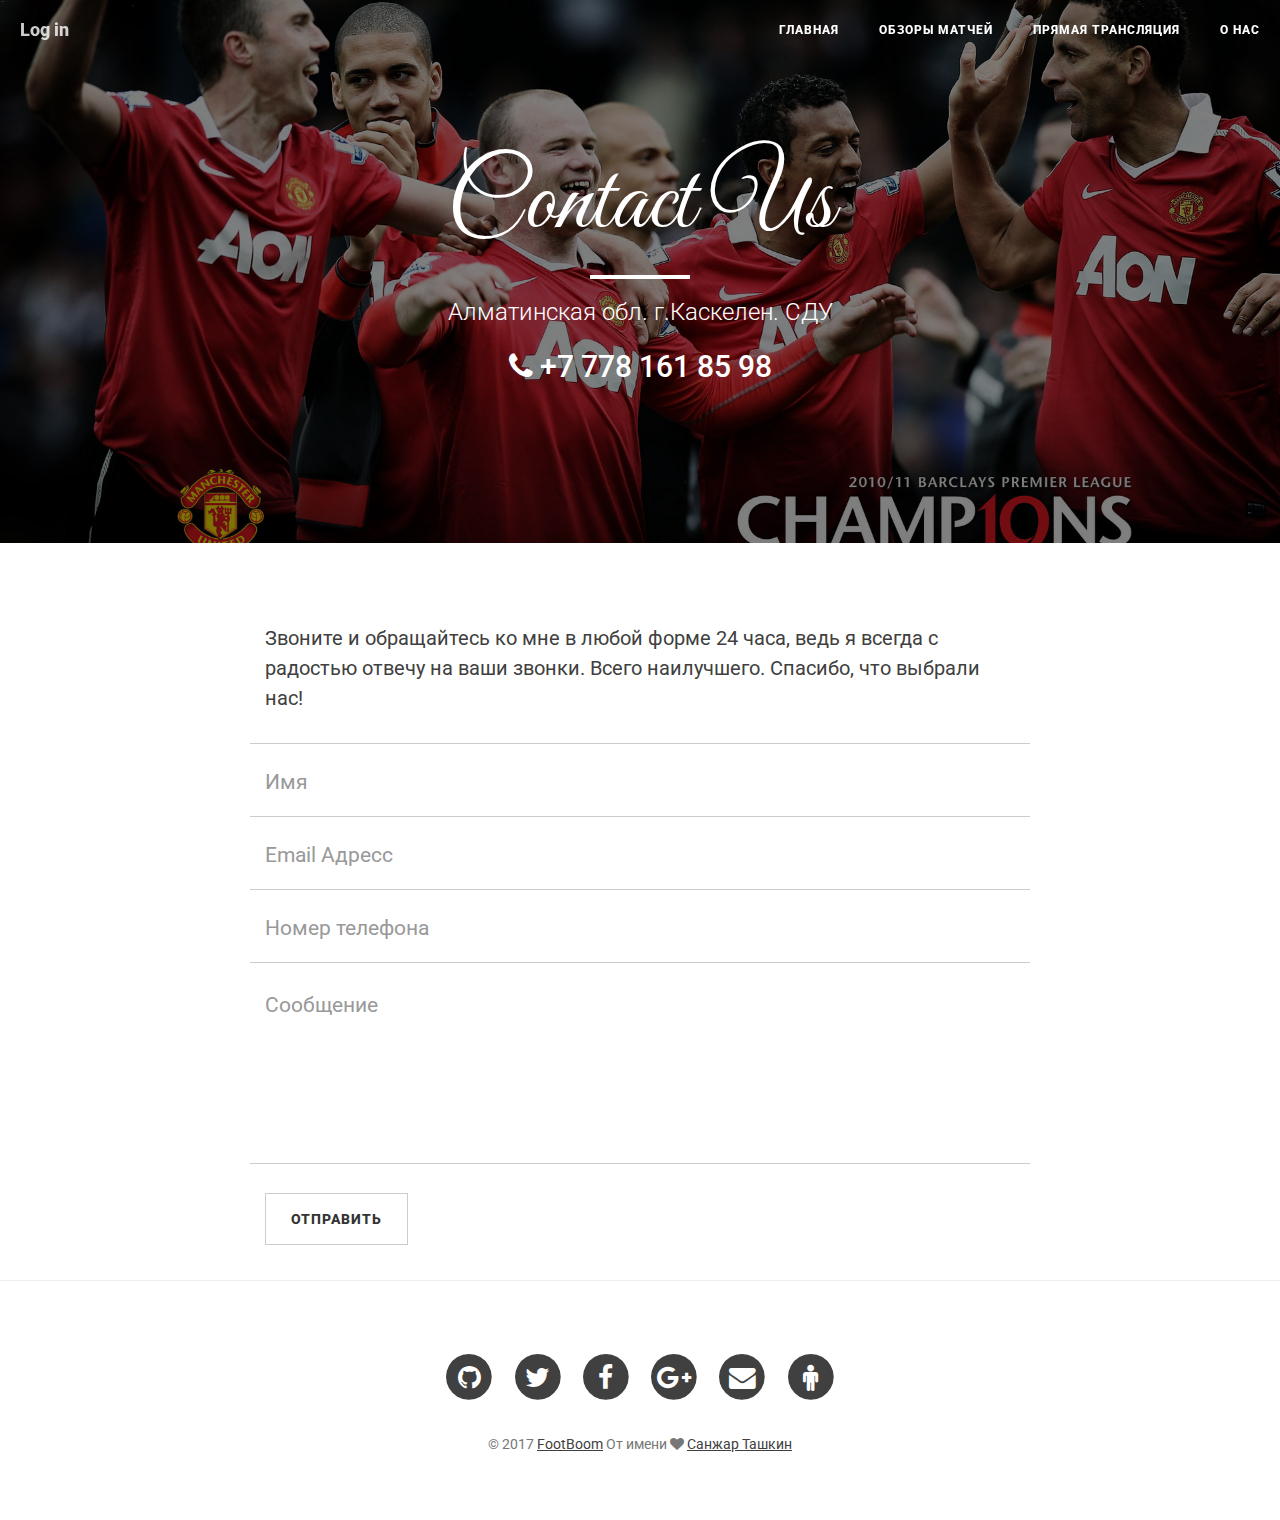
<file: contact.html>
<!DOCTYPE html>
<html lang="en">

<head>

    <meta charset="utf-8">
    <meta http-equiv="X-UA-Compatible" content="IE=edge">
    <meta name="viewport" content="width=device-width, initial-scale=1">
    <meta name="description" content="">
    <meta name="author" content="">

    <title>Site for footbal reviews - О нас</title>

    <link href="css/bootstrap.min.css" rel="stylesheet">

    <link href="css/sanzhik.css" rel="stylesheet">

    <link href="http://maxcdn.bootstrapcdn.com/font-awesome/4.1.0/css/font-awesome.min.css" rel="stylesheet" type="text/css">
    <link href='http://fonts.googleapis.com/css?family=Great+Vibes' rel='stylesheet' type='text/css'>
    <link href='http://fonts.googleapis.com/css?family=Roboto:400,300,100,500,700,900' rel='stylesheet' type='text/css'>

</head>

<body>

    <nav class="navbar navbar-default navbar-custom navbar-fixed-top">
        <div class="container-fluid">
            <div class="navbar-header page-scroll">
                <button type="button" class="navbar-toggle" data-toggle="collapse" data-target="#bs-example-navbar-collapse-1">
                    <span class="sr-only">Toggle navigation</span>
                    <span class="icon-bar"></span>
                    <span class="icon-bar"></span>
                    <span class="icon-bar"></span>
                </button>
                <a class="navbar-brand" href="index/login.html">Log in</a>
            </div>

            <div class="collapse navbar-collapse" id="bs-example-navbar-collapse-1">
                <ul class="nav navbar-nav navbar-right">
                    <li>
                        <a href="index.html">Главная</a>
                    </li>
                    <li>
                        <a href="page.html">Обзоры матчей</a>
                    </li>
                    <li>
                        <a href="page.html">Прямая трансляция</a>
                    </li>
                    <li>
                        <a href="contact.html">О нас</a>
                    </li>
                </ul>
            </div>
        </div>
    </nav>

    <header class="intro-header" style="background-image: url('img/caralog12.jpg')">
        <div class="container overlay">
            <div class="row">
                <div class="col-lg-6 col-lg-offset-3 col-md-8 col-md-offset-2">
                    <div class="page-heading">
                        <h1>Contact Us</h1>
                        <hr class="small">
                        <span class="subheading">Алматинская обл. г.Каскелен. СДУ</span>
                        <h2><i class="fa fa-phone"></i> +7 778 161 85 98</h2>
                    </div>
                </div>
            </div>
        </div>
    </header>

    <div class="container">
        <div class="row">
            <div class="col-lg-8 col-lg-offset-2 col-md-10 col-md-offset-1">
                <p>Звоните и обращайтесь ко мне в любой форме 24 часа, ведь я всегда с радостью отвечу на ваши звонки. Всего наилучшего. Спасибо, что выбрали нас!</p>
                <form name="sentMessage" id="contactForm" novalidate>
                    <div class="row control-group">
                        <div class="form-group col-xs-12 floating-label-form-group controls">
                            <label>Name</label>
                            <input type="text" class="form-control" placeholder="Имя" id="name" required data-validation-required-message="Please enter your name.">
                            <p class="help-block text-danger"></p>
                        </div>
                    </div>
                    <div class="row control-group">
                        <div class="form-group col-xs-12 floating-label-form-group controls">
                            <label>Email Address</label>
                            <input type="email" class="form-control" placeholder="Email Aдресс" id="email" required data-validation-required-message="Please enter your email address.">
                            <p class="help-block text-danger"></p>
                        </div>
                    </div>
                    <div class="row control-group">
                        <div class="form-group col-xs-12 floating-label-form-group controls">
                            <label>Phone Number</label>
                            <input type="tel" class="form-control" placeholder="Номер телефона" id="phone" required data-validation-required-message="Please enter your phone number.">
                            <p class="help-block text-danger"></p>
                        </div>
                    </div>
                    <div class="row control-group">
                        <div class="form-group col-xs-12 floating-label-form-group controls">
                            <label>Message</label>
                            <textarea rows="5" class="form-control" placeholder="Сообщение" id="message" required data-validation-required-message="Please enter a message."></textarea>
                            <p class="help-block text-danger"></p>
                        </div>
                    </div>
                    <br>
                    <div id="success"></div>
                    <div class="row">
                        <div class="form-group col-xs-12">
                            <button type="submit" class="btn btn-default">Отправить</button>
                        </div>
                    </div>

                </form>
            </div>
        </div>
    </div>

    <ymaps class="ymaps-2-1-56-islets_serp" style="max-height: 450px;"><ymaps id="id_151248851525726789633"></ymaps>

    <script type="text/javascript" charset="utf-8" async src="https://api-maps.yandex.ru/services/constructor/1.0/js/?um=constructor%3Ae45ea30ebe16d0dcabd7c49fdd78838cffc6c18433f9b8236391d9f9c42dde70&amp;width=100%&amp;height=500&amp;lang=ru_RU&amp;scroll=true"></script>

    <hr>

<footer>
        <div class="container">
            <div class="row">
                <div class="col-lg-8 col-lg-offset-2 col-md-10 col-md-offset-1">
                    <ul class="list-inline text-center">
                        <li>
                            <a href="https://vk.com/idm1kkey">
                                <span class="fa-stack fa-lg">
                                    <i class="fa fa-circle fa-stack-2x"></i>
                                    <i class="fa fa-github fa-stack-1x fa-inverse"></i>
                                </span>
                            </a>
                        </li>
                        <li>
                            <a href="https://vk.com/idm1kkey">
                                <span class="fa-stack fa-lg">
                                    <i class="fa fa-circle fa-stack-2x"></i>
                                    <i class="fa fa-twitter fa-stack-1x fa-inverse"></i>
                                </span>
                            </a>
                        </li>
                        <li>
                            <a href="https://vk.com/idm1kkey">
                                <span class="fa-stack fa-lg">
                                    <i class="fa fa-circle fa-stack-2x"></i>
                                    <i class="fa fa-facebook fa-stack-1x fa-inverse"></i>
                                </span>
                            </a>
                        </li>

                        <li>
                            <a href="https://www.google.kz/search?q=google&oq=goog&aqs=chrome.3.69i60l3j0l2j69i60.3852j0j7&sourceid=chrome&ie=UTF-8">
                                <span class="fa-stack fa-lg">
                                    <i class="fa fa-circle fa-stack-2x"></i>
                                    <i class="fa fa-google-plus fa-stack-1x fa-inverse"></i>
                                </span>
                            </a>
                        </li>
                        <li>
                            <a href="https://www.google.com/intl/ru/gmail/about/">
                                <span class="fa-stack fa-lg">
                                    <i class="fa fa-circle fa-stack-2x"></i>
                                    <i class="fa fa-envelope fa-stack-1x fa-inverse"></i>
                                </span>
                            </a>
                        </li>
                        <li>
                            <a href="https://vk.com/idm1kkey">
                                <span class="fa-stack fa-lg">
                                    <i class="fa fa-circle fa-stack-2x"></i>
                                    <i class="fa fa-male fa-stack-1x fa-inverse"></i>
                                </span>
                            </a>
                        </li>
                    </ul>
                    <p class="copyright text-muted">&copy; 2017 <a href="https://online.footboom.kz/">FootBoom</a>
                        От имени <i class="fa fa-heart"></i> <a href="https://vk.com/idm1kkey">Санжар Ташкин</a></p>
                </div>
            </div>
        </div>
    </footer>


    <script src="js/jquery.js"></script>

    <script src="js/bootstrap.min.js"></script>

    <script src="js/sanzhik.min.js"></script>

    <script src="js/SmoothScroll.js"></script>


</body>

</html>
</file>
<file: css/sanzhik.css>
/*!
 * Small Business v1.0.0 (http://forbetterweb.com)
 * Copyright 2014 ForBetterWeb
 * Licensed under Apache 2.0 (https://github.com/IronSummitMedia/startbootstrap/blob/gh-pages/LICENSE)
 */

body {
  font-family: Roboto, sans-serif;
  font-size: 20px;
  color: #404040;
}
p {
  line-height: 1.5;
  margin: 30px 0;
}
p a {
  text-decoration: underline;
}
h1,
h2,
h3,
h4,
h5,
h6 {
  font-weight: 500;
}
a {
  color: #404040;
}
a:hover,
a:focus {
  color: #0085a1;
}
a img:hover,
a img:focus {
  cursor: zoom-in;
}
blockquote {
  color: #808080;
  font-style: italic;
}
hr.small {
  max-width: 100px;
  margin: 15px auto;
  border-width: 4px;
  border-color: white;
}
.navbar-custom {
  position: absolute;
  top: 0;
  left: 0;
  width: 100%;
  z-index: 3;
  font-family: Roboto, sans-serif;
}
.navbar-custom .navbar-brand {
  font-weight: 800;
}
.navbar-custom .nav li a {
  text-transform: uppercase;
  font-size: 12px;
  font-weight: 800;
  letter-spacing: 1px;
}
@media only screen and (min-width: 768px) {
  .navbar-custom {
    background: transparent;
    border-bottom: 1px solid transparent;
  }
  .navbar-custom .navbar-brand {
    color: white;
    padding: 20px;
  }
  .navbar-custom .navbar-brand:hover,
  .navbar-custom .navbar-brand:focus {
    color: rgba(255, 255, 255, 0.8);
  }
  .navbar-custom .nav li a {
    color: white;
    padding: 20px;
  }
  .navbar-custom .nav li a:hover,
  .navbar-custom .nav li a:focus {
    color: rgba(255, 255, 255, 0.8);
  }
}
@media only screen and (min-width: 1170px) {
  .navbar-custom {
    -webkit-transition: background-color 0.3s;
    -moz-transition: background-color 0.3s;
    transition: background-color 0.3s;
    /* Force Hardware Acceleration in WebKit */
    -webkit-transform: translate3d(0, 0, 0);
    -moz-transform: translate3d(0, 0, 0);
    -ms-transform: translate3d(0, 0, 0);
    -o-transform: translate3d(0, 0, 0);
    transform: translate3d(0, 0, 0);
    -webkit-backface-visibility: hidden;
    backface-visibility: hidden;
  }
  .navbar-custom.is-fixed {
    /* when the user scrolls down, we hide the header right above the viewport */
    position: fixed;
    top: -61px;
    background-color: rgba(255, 255, 255, 0.9);
    border-bottom: 1px solid #f2f2f2;
    -webkit-transition: -webkit-transform 0.3s;
    -moz-transition: -moz-transform 0.3s;
    transition: transform 0.3s;
  }
  .navbar-custom.is-fixed .navbar-brand {
    color: #404040;
  }
  .navbar-custom.is-fixed .navbar-brand:hover,
  .navbar-custom.is-fixed .navbar-brand:focus {
    color: #0085a1;
  }
  .navbar-custom.is-fixed .nav li a {
    color: #404040;
  }
  .navbar-custom.is-fixed .nav li a:hover,
  .navbar-custom.is-fixed .nav li a:focus {
    color: #0085a1;
  }
  .navbar-custom.is-visible {
    /* if the user changes the scrolling direction, we show the header */
    -webkit-transform: translate3d(0, 100%, 0);
    -moz-transform: translate3d(0, 100%, 0);
    -ms-transform: translate3d(0, 100%, 0);
    -o-transform: translate3d(0, 100%, 0);
    transform: translate3d(0, 100%, 0);
  }
}


.overlay {
  background: rgba(0, 0, 0, 0.5);
  width: 100%;
  height: 100%;
}

.intro-header {
  background-color: #808080;
  background: no-repeat center center;
  background-attachment: scroll;
  -webkit-background-size: cover;
  -moz-background-size: cover;
  background-size: cover;
  -o-background-size: cover;
  margin-bottom: 50px;
}
.intro-header .site-heading,
.intro-header .post-heading,
.intro-header .page-heading {
  padding: 100px 0 50px;
  color: white;
}
@media only screen and (min-width: 768px) {
  .intro-header .site-heading,
  .intro-header .post-heading,
  .intro-header .page-heading {
    padding: 150px 0;
  }
}
.intro-header .site-heading,
.intro-header .page-heading {
  text-align: center;
}
.intro-header .site-heading h1,
.intro-header .page-heading h1 {
  margin-top: 0;
  font-size: 80px;
  font-family: 'Great Vibes', serif;
}
.intro-header .site-heading .subheading,
.intro-header .page-heading .subheading {
  font-size: 24px;
  line-height: 1.5;
  display: block;
  font-family: Roboto, sans-serif;
  font-weight: 300;
  margin: 10px 0 0;
}
.intro-header a {
color: #fff;
border-bottom:1px solid #ccc;
}
.intro-header a:hover {
text-decoration: none;
}

@media only screen and (min-width: 768px) {
  .intro-header .site-heading h1,
  .intro-header .page-heading h1 {
    font-size: 100px;
  }
}
.intro-header .post-heading h1 {
  font-size: 35px;
}
.intro-header .post-heading .subheading,
.intro-header .post-heading .meta {
  line-height: 1.1;
  display: block;
}
.intro-header .post-heading .subheading {
  font-family: Roboto, sans-serif;
  font-size: 24px;
  margin: 10px 0 30px;
  font-weight: 600;
}
.intro-header .post-heading .meta {
  font-family: Roboto, sans-serif
  font-style: italic;
  font-weight: 300;
  font-size: 20px;
}
.intro-header .post-heading .meta a {
  color: white;
}
@media only screen and (min-width: 768px) {
  .intro-header .post-heading h1 {
    font-size: 55px;
  }
  .intro-header .post-heading .subheading {
    font-size: 30px;
  }
}

@media only screen and (min-width: 1200px) {
  .container-90 {
    width:90%;
  }
}

.post-preview {
  padding-bottom:20px;
}
.post-preview > a {
  color: #333;
}
.post-preview h2 {
  font-size: 26px;
}
.post-preview > a:hover,
.post-preview > a:focus {
  text-decoration: none;
  color: #666;
}
.post-preview > a > .post-title {
  margin: 20px 0;
}
.post-preview > a > .post-subtitle {
  margin: 0;
  font-weight: 300;
  font-size: 20px;
  line-height: 26px;
}
p.post-meta {
  color: #808080;
  font-size: 14px;
  margin: 0 0 10px;
}
p.post-meta > a {
  text-decoration: none;
  color: #404040;
}
.post-meta > a:hover,
.post-meta > a:focus {
  color: #0085a1;
  text-decoration: underline;
}

.section-heading {
  font-size: 36px;
  margin-top: 60px;
  font-weight: 700;
  margin-top: 10px;
}
.caption {
  text-align: center;
  font-size: 14px;
  padding: 10px;
  font-style: italic;
  margin: 0;
  display: block;
  border-bottom-right-radius: 5px;
  border-bottom-left-radius: 5px;
}
footer {
  padding: 50px 0 65px;
}
footer .list-inline {
  margin: 0;
  padding: 0;
}
footer .copyright {
  font-size: 14px;
  text-align: center;
  margin-bottom: 0;
}
.floating-label-form-group {
  font-size: 14px;
  position: relative;
  margin-bottom: 0;
  padding-bottom: 0.5em;
  border-bottom: 1px solid #ccc;
}
.floating-label-form-group input,
.floating-label-form-group textarea {
  z-index: 1;
  position: relative;
  padding-right: 0;
  padding-left: 0;
  border: none;
  border-radius: 0;
  font-size: 1.5em;
  background: none;
  box-shadow: none !important;
  resize: none;
}
.floating-label-form-group label {
  display: block;
  z-index: 0;
  position: relative;
  top: 2em;
  margin: 0;
  font-size: 0.85em;
  line-height: 1.764705882em;
  vertical-align: middle;
  vertical-align: baseline;
  opacity: 0;
  -webkit-transition: top 0.3s ease,opacity 0.3s ease;
  -moz-transition: top 0.3s ease,opacity 0.3s ease;
  -ms-transition: top 0.3s ease,opacity 0.3s ease;
  transition: top 0.3s ease,opacity 0.3s ease;
}
.floating-label-form-group::not(:first-child) {
  padding-left: 14px;
  border-left: 1px solid #eeeeee;
}
.floating-label-form-group-with-value label {
  top: 0;
  opacity: 1;
}
.floating-label-form-group-with-focus label {
  color: #0085a1;
}
form .row:first-child .floating-label-form-group {
  border-top: 1px solid #ccc;
}
.btn {
  font-family: Roboto, sans-serif;
  text-transform: uppercase;
  font-size: 14px;
  font-weight: 800;
  letter-spacing: 1px;
  border-radius: 0;
  padding: 15px 25px;
}
.btn-lg {
  font-size: 16px;
  padding: 25px 35px;
}
.btn-default:hover,
.btn-default:focus {
  background-color: #0085a1;
  border: 1px solid #0085a1;
  color: white;
}
.pager {
  margin: 20px 0 0;
  float:left;
}
.pager li > a,
.pager li > span {
  text-transform: uppercase;
  font-size: 12px;
  font-weight: 800;
  letter-spacing: 1px;
  display: table;
}

.pager li > a {
  width: 6em;
  height: 6em;
  line-height: 5em;
  background-color: white;
  border-radius: 50%;
  vertical-align: middle;
}

.pager li > a:hover,
.pager li > a:focus {
  color: white;
  background-color: #0085a1;
  border: 1px solid #0085a1;
}
.pager .disabled > a,
.pager .disabled > a:hover,
.pager .disabled > a:focus,
.pager .disabled > span {
  color: #808080;
  background-color: #404040;
  cursor: not-allowed;
}
::-moz-selection {
  color: white;
  text-shadow: none;
  background: #0085a1;
}
::selection {
  color: white;
  text-shadow: none;
  background: #0085a1;
}
img::selection {
  color: white;
  background: transparent;
}
img::-moz-selection {
  color: white;
  background: transparent;
}
body {
  webkit-tap-highlight-color: #0085a1;
}
.item-title {
  background-color: rgba(0, 0, 0, 0);
  position: absolute;
  width: 100%;
  height: 100%;
  display: flex;
  justify-content: center;
  align-items: center;
} 
.item-title div {
  margin-top: -150px;
  display: flex;
  flex-direction: column;
  color: #FFF; 
  font-family: Great Vibes;
}
.item-title h1 {
  font-size: 60px;
}
</file>
